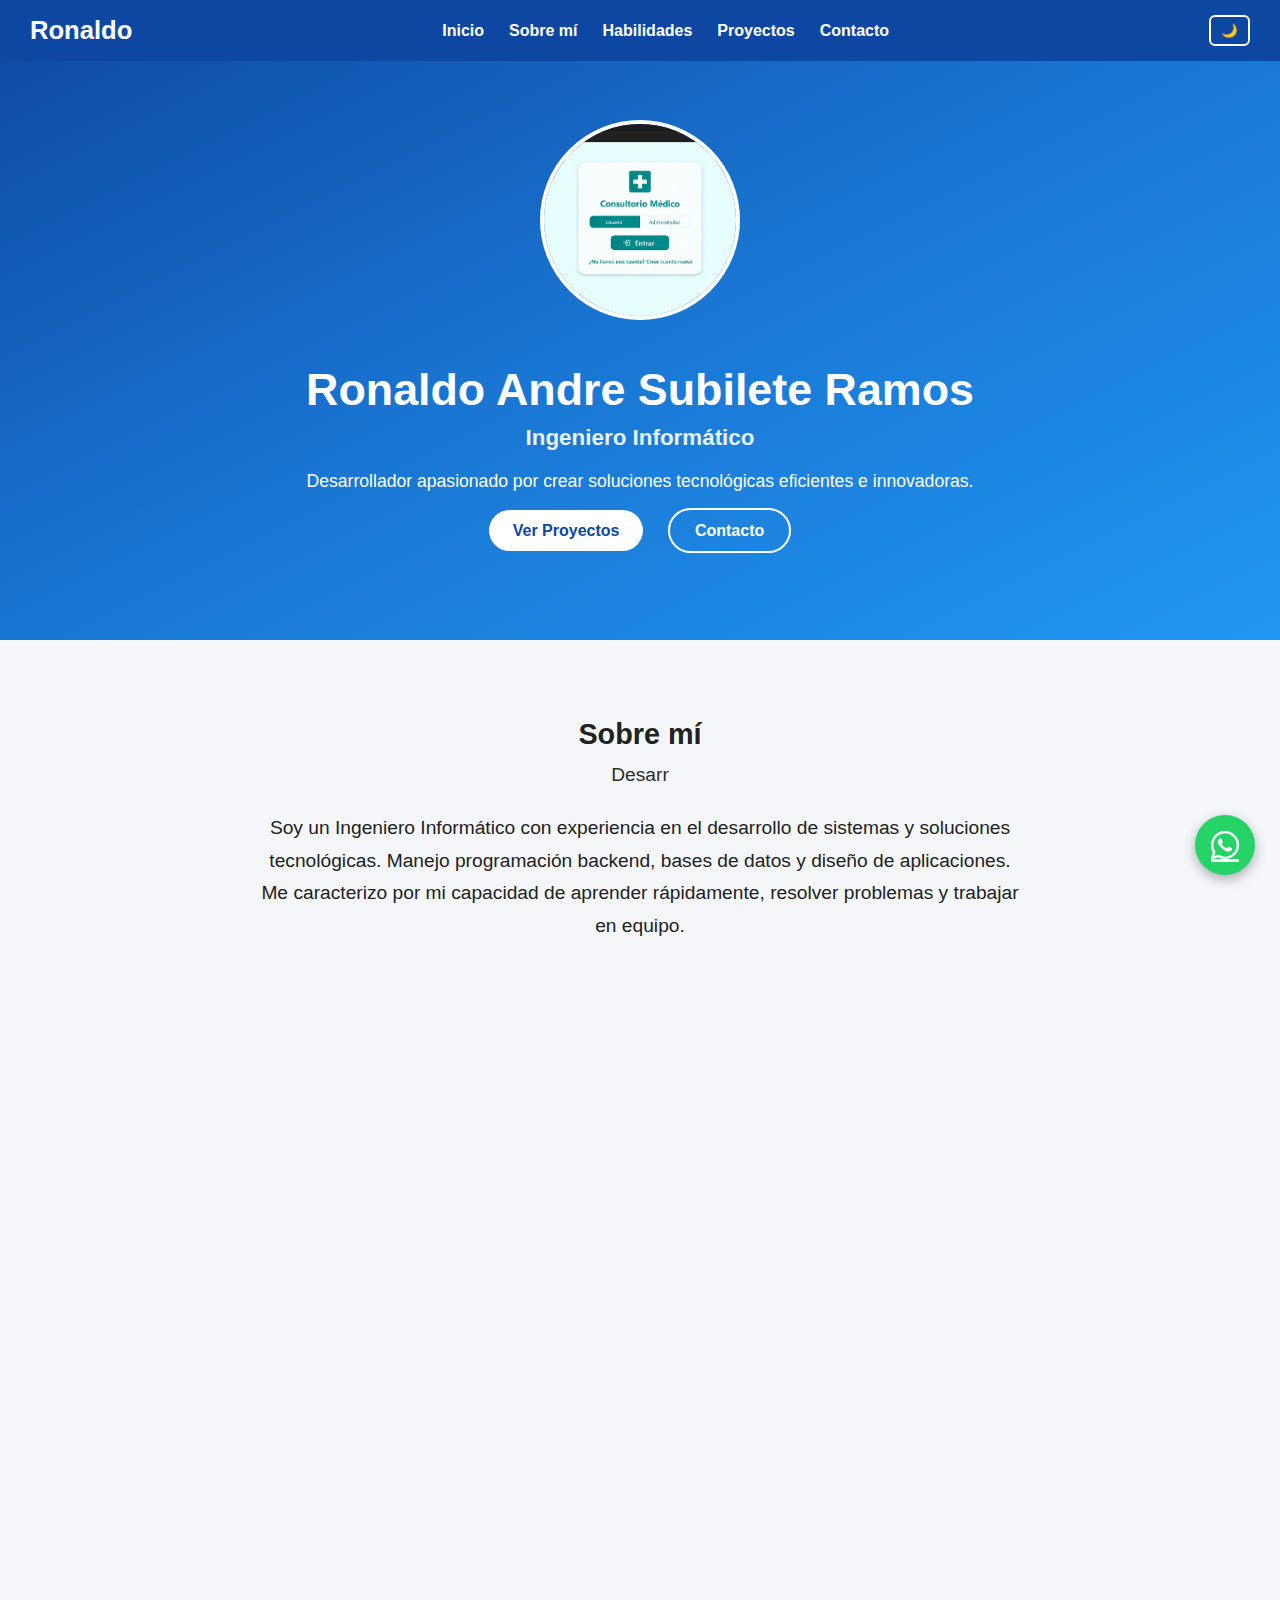
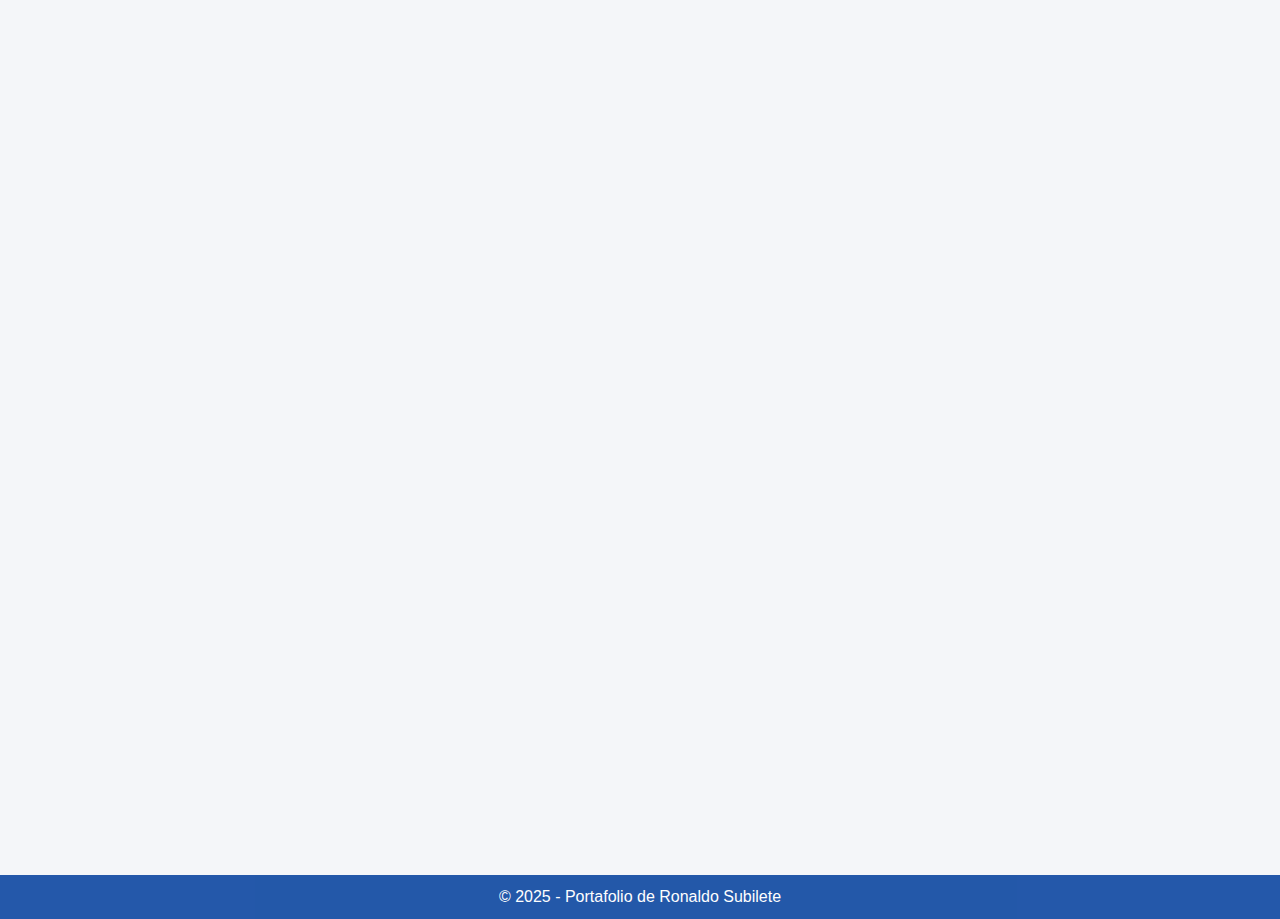
<file: index.html>
<!DOCTYPE html>
<html lang="es">
<head>
    <meta charset="UTF-8">
    <meta name="viewport" content="width=device-width, initial-scale=1.0">
    <title>Portafolio | Ronaldo Subilete</title>
    <link rel="stylesheet" href="estilos.css">
    <script defer src="animacion.js"></script>
</head>
<link rel="stylesheet" href="https://cdnjs.cloudflare.com/ajax/libs/font-awesome/6.5.0/css/all.min.css">



<body>
    

    <!-- NAVBAR -->
<nav class="navbar">
    <div class="logo">Ronaldo</div>

    <ul class="nav-links" id="navLinks">
        <li><a href="#inicio">Inicio</a></li>
        <li><a href="#sobre-mi">Sobre mí</a></li>
        <li><a href="#habilidades">Habilidades</a></li>
        <li><a href="#proyectos">Proyectos</a></li>
        <li><a href="#contacto">Contacto</a></li>
    </ul>

    <!-- Botón de modo oscuro -->
    <button id="darkModeBtn" class="dark-btn">🌙</button>

    <!-- Botón menú hamburguesa -->
    <div class="menu-toggle" id="menuToggle">
        ☰
    </div>
</nav>

    <!-- HERO -->
    <header id="inicio" class="hero">
        <div class="hero-content fade-down">
            <img src="imagen1.png" class="profile-photo">
            <div class="hero-text animate">
                <h1>Ronaldo Andre Subilete Ramos</h1>
                <h2>Ingeniero Informático</h2>
                <p>Desarrollador apasionado por crear soluciones tecnológicas eficientes e innovadoras.</p>

                <div class="hero-buttons">
                    <a href="#proyectos" class="btn">Ver Proyectos</a>
                    <a href="#contacto" class="btn-outline">Contacto</a>
                </div>
            </div>
        </div>
    </header>

    <!-- SOBRE MÍ -->
    <section id="sobre-mi" class="section fade-in">
        <h2>Sobre mí</h2>
        <p class="typed-text">
    <span id="typed"></span>
</p>

        <p>
            Soy un Ingeniero Informático con experiencia en el desarrollo de sistemas y soluciones tecnológicas.
            Manejo programación backend, bases de datos y diseño de aplicaciones.
            Me caracterizo por mi capacidad de aprender rápidamente, resolver problemas y trabajar en equipo.
        </p>
    </section>

    <!-- HABILIDADES -->
    <section id="habilidades" class="fade-up">
    <h2>Habilidades Técnicas</h2>

    <div class="skills-grid">

        <div class="skill-card fade-up">
            <i class="fa-solid fa-code skill-icon"></i>
            <h3>Lenguajes</h3>
            <p>Java, Python, JavaScript, C#, HTML, CSS</p>
        </div>

        <div class="skill-card fade-up">
            <i class="fa-solid fa-database skill-icon"></i>
            <h3>Bases de Datos</h3>
            <p>MySQL, PostgreSQL, SQL Server, MongoDB</p>
        </div>

        <div class="skill-card fade-up">
            <i class="fa-solid fa-wrench skill-icon"></i>
            <h3>Herramientas</h3>
            <p>Git, GitHub, Docker, Postman, VS Code</p>
        </div>

        <div class="skill-card fade-up">
            <i class="fa-solid fa-diagram-project skill-icon"></i>
            <h3>Modelado</h3>
            <p>Bizagi Modeler, StarUML</p>
        </div>

    </div>
</section>

 <!-- PROYECTOS -->
<section id="proyectos" class="fade-up">

  <!-- PROYECTO 1 -->
  <div class="project-card">
    <img src="imagen2.png" class="project-img" alt="Proyecto Médico">

    <h3>Sistema Médico – Flutter</h3>
    <p>
      Sistema de gestión médica con módulos de pacientes, citas, historial clínico y usuarios.
    </p>
    <p><strong>Tecnologías:</strong> Flutter, VS Code</p>

    <a href="https://github.com/ronalsubileteramos-rgb" target="_blank" class="btn-project">
      Ver en GitHub
    </a>
  </div>

  <!-- PROYECTO 2 -->
  <div class="project-card">
    <img src="imagen3.png" class="project-img" alt="Proyecto Turismo">

    <h3>Sistema de Turismo – Flutter</h3>
    <p>
      Sistema web para explorar lugares turísticos, hoteles, restaurantes y servicios de Lircay mediante una interfaz moderna.
    </p>
    <p><strong>Tecnologías:</strong> Flutter, VS Code</p>

    <a href="https://github.com/ronalsubileteramos-rgb" target="_blank" class="btn-project">
      Ver en GitHub
    </a>
  </div>

  <!-- PROYECTO 3 -->
  <div class="project-card">
    <img src="imagen4.png" class="project-img" alt="Proyecto Servi Legal">

    <h3>Sistema Servi Legal – Flutter</h3>
    <p>
      Sistema de asesoría legal con gestión de servicios y atención al cliente.
    </p>
    <p><strong>Tecnologías:</strong> Flutter, VS Code</p>

    <a href="https://github.com/ronalsubileteramos-rgb" target="_blank" class="btn-project">
      Ver en GitHub
    </a>
  </div>

</section>


<!-- CONTACTO -->
<section id="contacto" class="contact-section fade-in">
    <div class="contact-card">
        <h2>Contacto</h2>

        <p><i class="fa-solid fa-envelope"></i> 
            <strong>Email:</strong> ronalsubileteramos@gmail.com
        </p>

        <p><i class="fa-solid fa-phone"></i> 
            <strong>Teléfono:</strong> 983829914
        </p>

        <p><i class="fa-solid fa-location-dot"></i> 
            <strong>Ubicación:</strong> Perú
        </p>

        <p><i class="fa-brands fa-github"></i>
            <strong>GitHub:</strong>
            <a href="https://github.com/ronalsubileteramos-rgb" target="_blank">
                ronalsubileteramos-rgb
            </a>
        </p>
    </div>
</section>




    <footer>
        <p>© 2025 - Portafolio de Ronaldo Subilete</p>
    </footer>

    <!-- BOTÓN FLOTANTE DE WHATSAPP -->
<a href="https://wa.me/51983829914" target="_blank" class="whatsapp-float">
    <i class="fa-brands fa-whatsapp"></i>
</a>


</body>
</html>
</file>
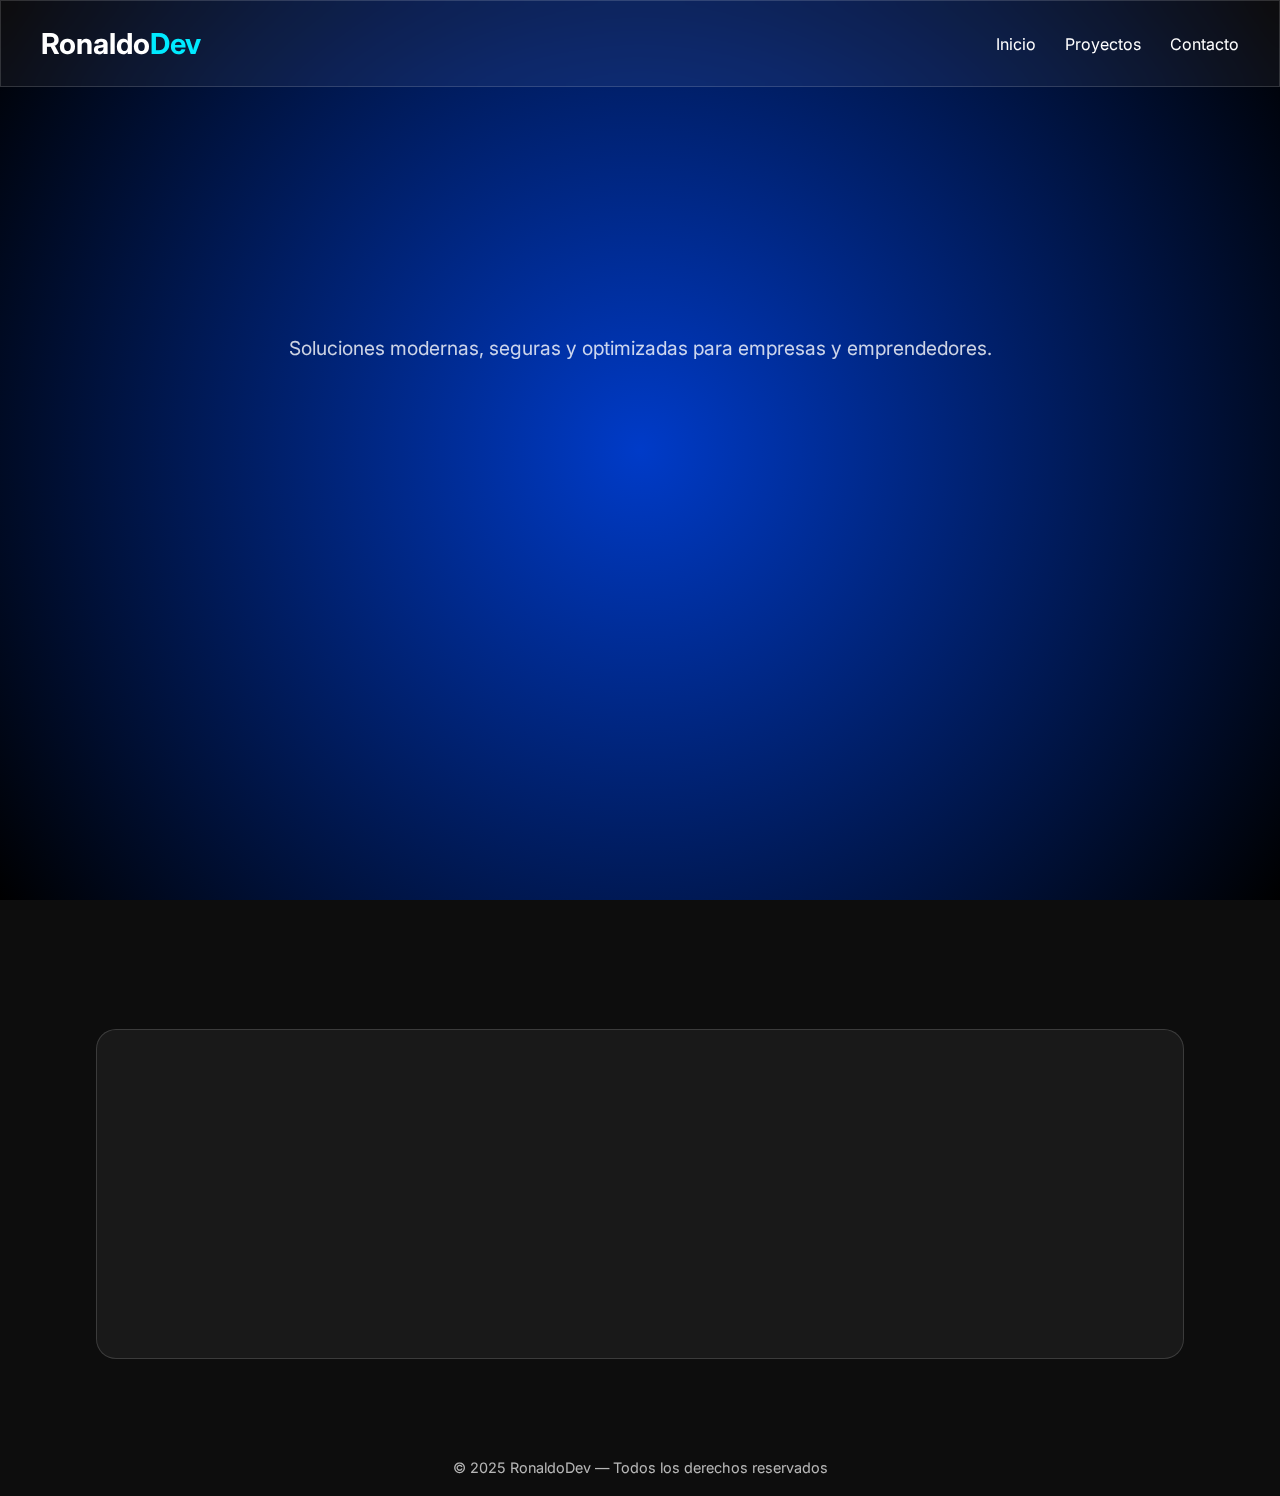
<file: pagina-wed/index.html>
<!DOCTYPE html>
<html lang="es">
<head>
    <meta charset="UTF-8">
    <meta name="viewport" content="width=device-width, initial-scale=1.0">
    <title>RonaldoDev - Proyectos de Software</title>
    <link rel="stylesheet" href="styles.css">
    <script defer src="script.js"></script>
</head>
<body>

    <!-- Fondo animado -->
    <div class="bg-animation"></div>

    <!-- HEADER -->
    <header class="glass">
        <div class="logo">Ronaldo<span>Dev</span></div>
        <nav>
            <a href="#inicio">Inicio</a>
            <a href="#proyectos">Proyectos</a>
            <a href="#contacto">Contacto</a>
        </nav>
    </header>

    <!-- HERO -->
    <section class="hero" id="inicio">
        <h1 class="fade-up">Desarrollo de Software Profesional</h1>
        <p class="fade-up delay1">
            Soluciones modernas, seguras y optimizadas para empresas y emprendedores.
        </p>
        <a href="#proyectos" class="btn-neon fade-up delay2">Ver mis proyectos</a>
    </section>

    <!-- PROYECTOS -->
    <section class="proyectos" id="proyectos">
        <h2 class="fade-up">Mis Proyectos</h2>
        <div class="grid">

            <div class="card glass fade-up delay1">
                <h3>Sistema Web Académico</h3>
                <p>Gestión de notas, matrículas, reportes y panel administrativo.</p>
                <button class="btn-card" onclick="verProyecto(1)">Ver más</button>
            </div>

            <div class="card glass fade-up delay2">
                <h3>Inventario y Ventas</h3>
                <p>Control de stock, ventas, facturación y reportes automatizados.</p>
                <button class="btn-card" onclick="verProyecto(2)">Ver más</button>
            </div>

            <div class="card glass fade-up delay3">
                <h3>IA – Detección de Intrusos</h3>
                <p>Sistema inteligente para seguridad en redes empresariales.</p>
                <button class="btn-card" onclick="verProyecto(3)">Ver más</button>
            </div>

        </div>
    </section>

  <!-- CONTACTO -->
<section class="contacto glass" id="contacto">
    <h2 class="fade-up">Contacto</h2>

    <p class="fade-up delay1">
        ¿Deseas contratar un proyecto o servicio?
        Puedes comunicarte por WhatsApp o correo.
    </p>

    <div class="contact-buttons fade-up delay2">
        <!-- BOTÓN WHATSAPP CON MENSAJE AUTOMÁTICO -->
           <a href="https://wa.me/51983829914?text=Hola%20Ronaldo%2C%20quisiera%20información%20sobre%20tus%20proyectos%20de%20software." 
   target="_blank" 
   class="btn-whatsapp">

    <!-- Ícono WhatsApp -->
    <svg xmlns="http://www.w3.org/2000/svg" width="22" height="22" fill="#fff" viewBox="0 0 16 16">
        <path d="M13.601 2.326A7.854 7.854 0 0 0 8.004.002C3.582-.163-.17 3.69.003 8.114c.056 1.48.503 2.92 1.296 4.18L.165 15.845a.678.678 0 0 0 .841.837l3.51-1.122a7.944 7.944 0 0 0 3.49.836h.003c4.42-.001 8.166-3.854 7.993-8.278a7.85 7.85 0 0 0-2.401-5.792zM8.002 14.51a6.569 6.569 0 0 1-3.356-.92l-.24-.144-2.088.668.682-2.03-.157-.209a6.573 6.573 0 0 1-1.248-3.836c-.153-3.451 2.62-6.393 6.07-6.546 3.451-.153 6.393 2.62 6.546 6.07.153 3.451-2.62 6.393-6.07 6.546z"/>
        <path d="M11.403 9.745c-.202-.101-1.198-.592-1.383-.66-.185-.067-.32-.101-.455.101-.134.202-.52.66-.637.795-.117.134-.235.151-.437.05-.202-.101-.852-.314-1.622-.999-.6-.534-1.003-1.196-1.12-1.397-.117-.202-.013-.311.088-.412.09-.09.202-.235.303-.352.101-.117.134-.202.202-.336.067-.134.034-.252-.017-.353-.05-.101-.455-1.098-.624-1.501-.164-.394-.332-.34-.455-.346l-.39-.007c-.134 0-.353.05-.538.252-.185.202-.706.69-.706 1.683 0 .994.722 1.954.822 2.087.101.134 1.421 2.165 3.443 3.034.48.207.854.331 1.147.425.481.153.918.132 1.264.08.386-.058 1.198-.49 1.368-.964.168-.474.168-.88.118-.964-.05-.084-.185-.134-.387-.235z"/>
    </svg>

    WhatsApp
</a>

        </a>

        <!-- BOTÓN EMAIL -->
        <a href="mailto:ronaldo@example.com" class="btn-neon">
            ✉️ Enviar Email
        </a>
    </div>
</section>



    <footer>
        <p>© 2025 RonaldoDev — Todos los derechos reservados</p>
    </footer>

</body>
</html>
</file>
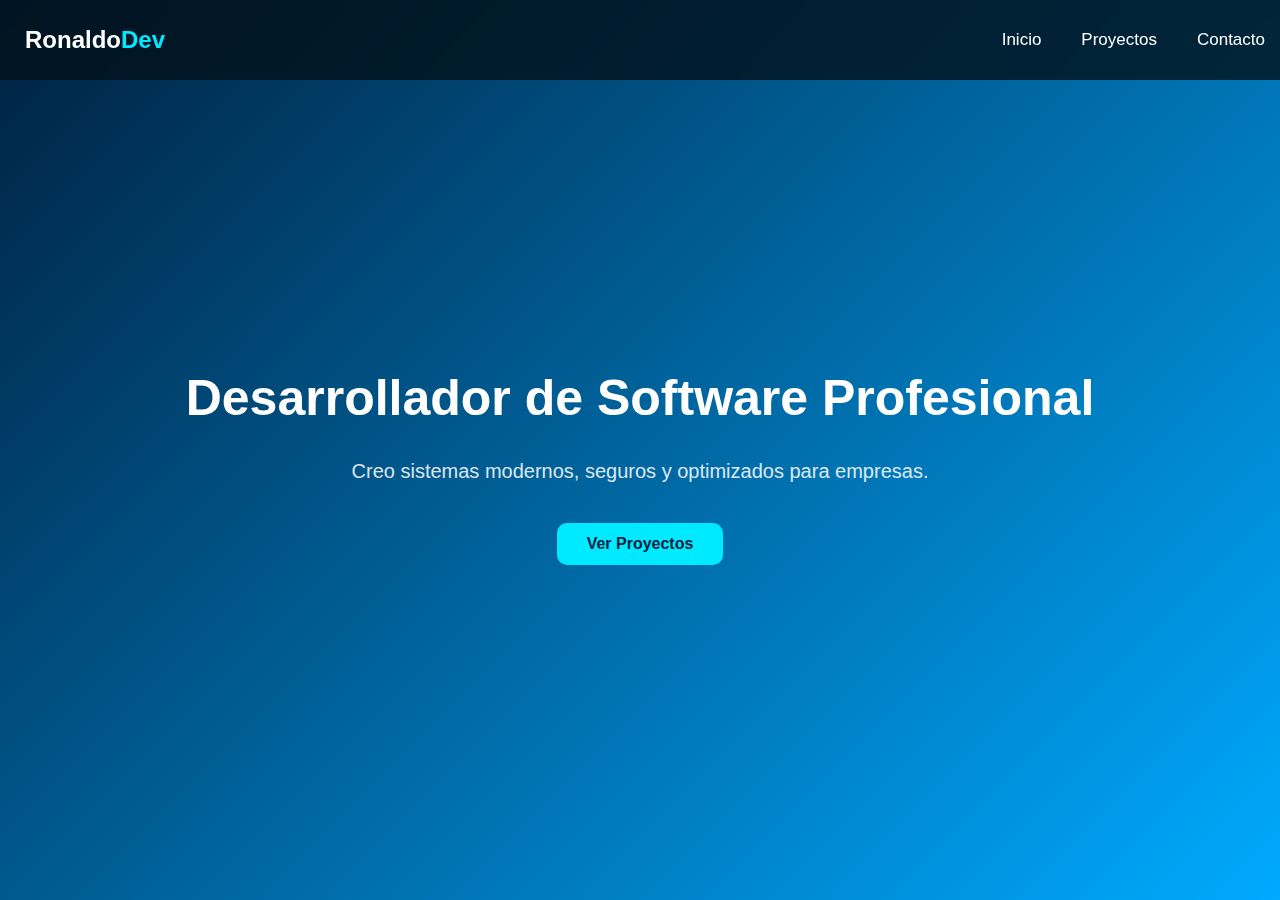
<file: portafolio-wed/index.html>
<!DOCTYPE html>
<html lang="es">
<head>
    <meta charset="UTF-8">
    <meta name="viewport" content="width=device-width, initial-scale=1.0">
    <title>RonaldoDev | Inicio</title>
    <link rel="stylesheet" href="style.css">
</head>
<body>

    <nav class="navbar">
        <h2 class="logo">Ronaldo<span>Dev</span></h2>
        <ul>
            <li><a href="index.html">Inicio</a></li>
            <li><a href="proyectos.html">Proyectos</a></li>
            <li><a href="contacto.html">Contacto</a></li>
        </ul>
    </nav>

    <section class="hero">
        <div class="hero-content">
            <h1>Desarrollador de Software Profesional</h1>
            <p>Creo sistemas modernos, seguros y optimizados para empresas.</p>
            <a href="proyectos.html" class="btn">Ver Proyectos</a>
        </div>
    </section>

</body>
</html>
</file>
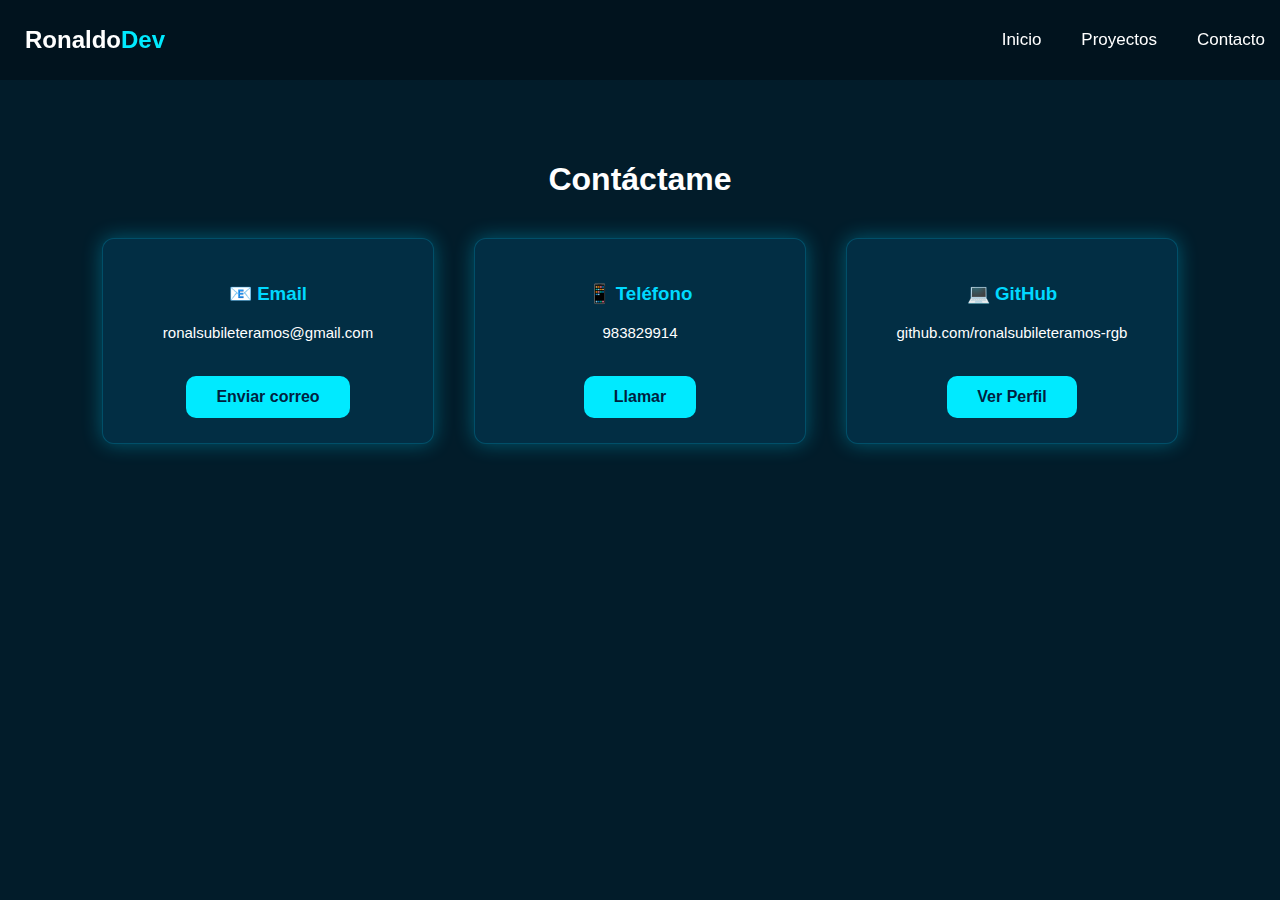
<file: contacto.html>
<!DOCTYPE html>
<html lang="es">
<head>
    <meta charset="UTF-8">
    <meta name="viewport" content="width=device-width, initial-scale=1.0">
    <title>Contacto | RonaldoDev</title>
    <link rel="stylesheet" href="style.css">
</head>
<body>

    <!-- NAV -->
    <nav class="navbar">
        <h2 class="logo">Ronaldo<span>Dev</span></h2>
        <ul>
            <li><a href="index.html">Inicio</a></li>
            <li><a href="proyectos.html">Proyectos</a></li>
            <li><a href="contacto.html">Contacto</a></li>
        </ul>
    </nav>

    <!-- CONTACTO -->
    <section class="contact-section">
        <h1 class="title">Contáctame</h1>

        <div class="contact-container">

            <!-- Email -->
            <div class="contact-card">
                <h3>📧 Email</h3>
                <p>ronalsubileteramos@gmail.com</p>
                <a class="btn" href="mailto:ronalsubileteramos@gmail.com">Enviar correo</a>
            </div>

            <!-- Teléfono -->
            <div class="contact-card">
                <h3>📱 Teléfono</h3>
                <p>983829914</p>
                <a class="btn" href="tel:983829914">Llamar</a>
            </div>

            <!-- GitHub -->
            <div class="contact-card">
                <h3>💻 GitHub</h3>
                <p>github.com/ronalsubileteramos-rgb</p>
                <a class="btn" href="https://github.com/ronalsubileteramos-rgb" target="_blank">Ver Perfil</a>
            </div>

        </div>
    </section>

</body>
</html>
</file>
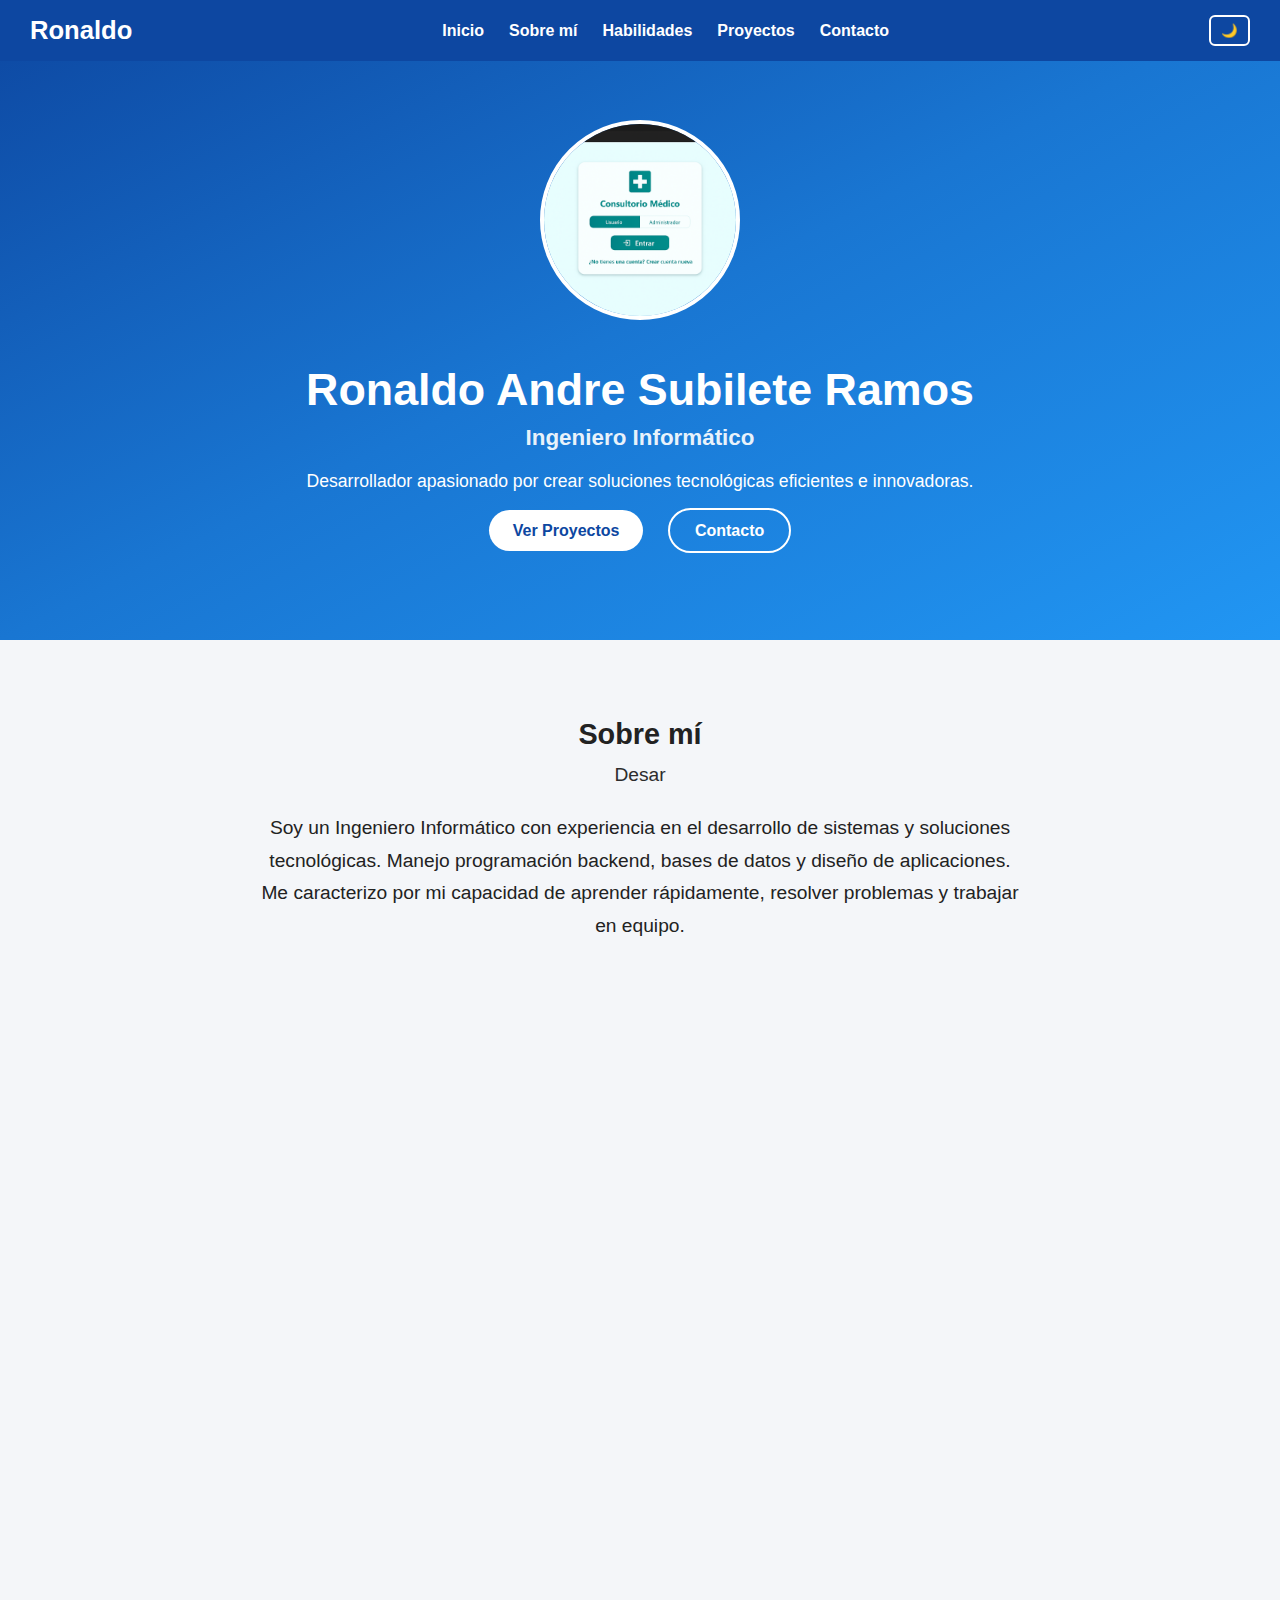
<file: inicio.html>
<!DOCTYPE html>
<html lang="es">
<head>
    <meta charset="UTF-8">
    <meta name="viewport" content="width=device-width, initial-scale=1.0">
    <title>Portafolio | Ronaldo Subilete</title>
    <link rel="stylesheet" href="estilos.css">
    <script defer src="animacion.js"></script>
</head>
<link rel="stylesheet" href="https://cdnjs.cloudflare.com/ajax/libs/font-awesome/6.5.0/css/all.min.css">



<body>
    

    <!-- NAVBAR -->
<nav class="navbar">
    <div class="logo">Ronaldo</div>

    <ul class="nav-links" id="navLinks">
        <li><a href="#inicio">Inicio</a></li>
        <li><a href="#sobre-mi">Sobre mí</a></li>
        <li><a href="#habilidades">Habilidades</a></li>
        <li><a href="#proyectos">Proyectos</a></li>
        <li><a href="#contacto">Contacto</a></li>
    </ul>

    <!-- Botón de modo oscuro -->
    <button id="darkModeBtn" class="dark-btn">🌙</button>

    <!-- Botón menú hamburguesa -->
    <div class="menu-toggle" id="menuToggle">
        ☰
    </div>
</nav>

    <!-- HERO -->
    <header id="inicio" class="hero">
        <div class="hero-content fade-down">
            <img src="imagen1.png" class="profile-photo">
            <div class="hero-text animate">
                <h1>Ronaldo Andre Subilete Ramos</h1>
                <h2>Ingeniero Informático</h2>
                <p>Desarrollador apasionado por crear soluciones tecnológicas eficientes e innovadoras.</p>

                <div class="hero-buttons">
                    <a href="#proyectos" class="btn">Ver Proyectos</a>
                    <a href="#contacto" class="btn-outline">Contacto</a>
                </div>
            </div>
        </div>
    </header>

    <!-- SOBRE MÍ -->
    <section id="sobre-mi" class="section fade-in">
        <h2>Sobre mí</h2>
        <p class="typed-text">
    <span id="typed"></span>
</p>

        <p>
            Soy un Ingeniero Informático con experiencia en el desarrollo de sistemas y soluciones tecnológicas.
            Manejo programación backend, bases de datos y diseño de aplicaciones.
            Me caracterizo por mi capacidad de aprender rápidamente, resolver problemas y trabajar en equipo.
        </p>
    </section>

    <!-- HABILIDADES -->
    <section id="habilidades" class="fade-up">
    <h2>Habilidades Técnicas</h2>

    <div class="skills-grid">

        <div class="skill-card fade-up">
            <i class="fa-solid fa-code skill-icon"></i>
            <h3>Lenguajes</h3>
            <p>Java, Python, JavaScript, C#, HTML, CSS</p>
        </div>

        <div class="skill-card fade-up">
            <i class="fa-solid fa-database skill-icon"></i>
            <h3>Bases de Datos</h3>
            <p>MySQL, PostgreSQL, SQL Server, MongoDB</p>
        </div>

        <div class="skill-card fade-up">
            <i class="fa-solid fa-wrench skill-icon"></i>
            <h3>Herramientas</h3>
            <p>Git, GitHub, Docker, Postman, VS Code</p>
        </div>

        <div class="skill-card fade-up">
            <i class="fa-solid fa-diagram-project skill-icon"></i>
            <h3>Modelado</h3>
            <p>Bizagi Modeler, StarUML</p>
        </div>

    </div>
</section>

    <!-- PROYECTOS -->
     <section id="proyectos" class="fade-up">
   <div class="project-card">
    <img src="imagen2.png" class="project-img" alt="Proyecto Médico">

    <h3>Sistema Médica – Flutter</h3>
    <p>
        Sistema de gestión médica con módulos de pacientes, citas, historial clínico y usuarios.
    </p>
    <p><strong>Tecnologías:</strong> Flutter, VS Code</p>

    <a href="https://github.com/ronalsubileteramos-rgb" target="_blank" class="btn-project">
        Ver en GitHub
    </a>
</div>


<!-- CONTACTO -->
<section id="contacto" class="contact-section fade-in">
    <div class="contact-card">
        <h2>Contacto</h2>

        <p><i class="fa-solid fa-envelope"></i> 
            <strong>Email:</strong> ronalsubileteramos@gmail.com
        </p>

        <p><i class="fa-solid fa-phone"></i> 
            <strong>Teléfono:</strong> 983829914
        </p>

        <p><i class="fa-solid fa-location-dot"></i> 
            <strong>Ubicación:</strong> Perú
        </p>

        <p><i class="fa-brands fa-github"></i>
            <strong>GitHub:</strong>
            <a href="https://github.com/ronalsubileteramos-rgb" target="_blank">
                ronalsubileteramos-rgb
            </a>
        </p>
    </div>
</section>




    <footer>
        <p>© 2025 - Portafolio de Ronaldo Subilete</p>
    </footer>

    <!-- BOTÓN FLOTANTE DE WHATSAPP -->
<a href="https://wa.me/51983829914" target="_blank" class="whatsapp-float">
    <i class="fa-brands fa-whatsapp"></i>
</a>


</body>
</html>
</file>
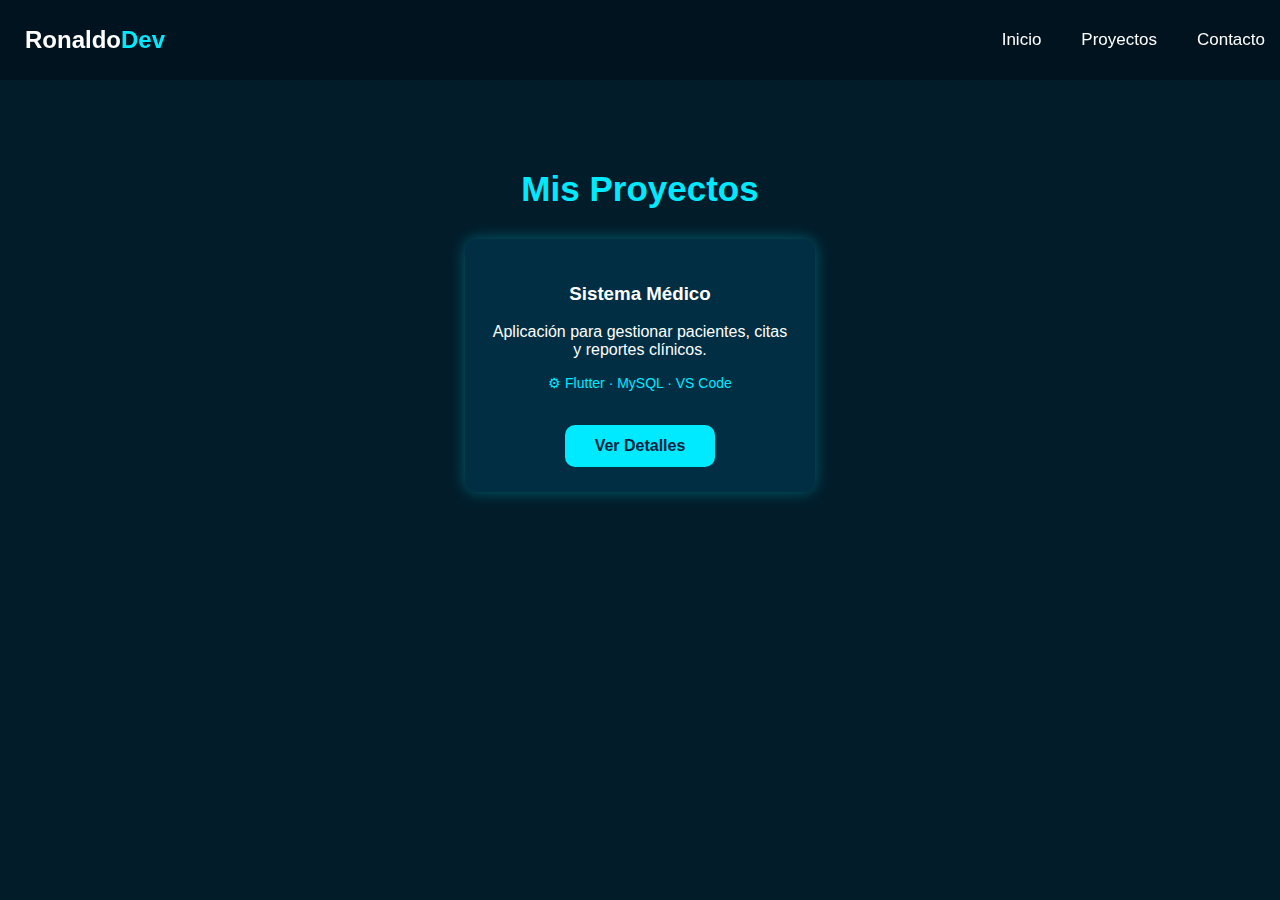
<file: proyectos.html>
<!DOCTYPE html>
<html lang="es">
<head>
    <meta charset="UTF-8">
    <meta name="viewport" content="width=device-width, initial-scale=1.0">
    <title>Mis Proyectos - RonaldoDev</title>
    <link rel="stylesheet" href="style.css">
</head>

<body>

    <nav class="navbar">
        <h2 class="logo">Ronaldo<span>Dev</span></h2>
        <ul>
            <li><a href="index.html">Inicio</a></li>
            <li><a href="proyectos.html">Proyectos</a></li>
            <li><a href="contacto.html">Contacto</a></li>
        </ul>
    </nav>

    <section class="projects-section">
        <h2 class="title">Mis Proyectos</h2>

        <div class="projects-row">

            <div class="project-card">
                <h3>Sistema Médico</h3>
                <p>Aplicación para gestionar pacientes, citas y reportes clínicos.</p>
                <p class="tech">⚙ Flutter · MySQL · VS Code</p>
                <a href="proyectos/sistema-medico.html" class="btn">Ver Detalles</a>
            </div>


        </div>
    </section>

</body>
</html>
</file>
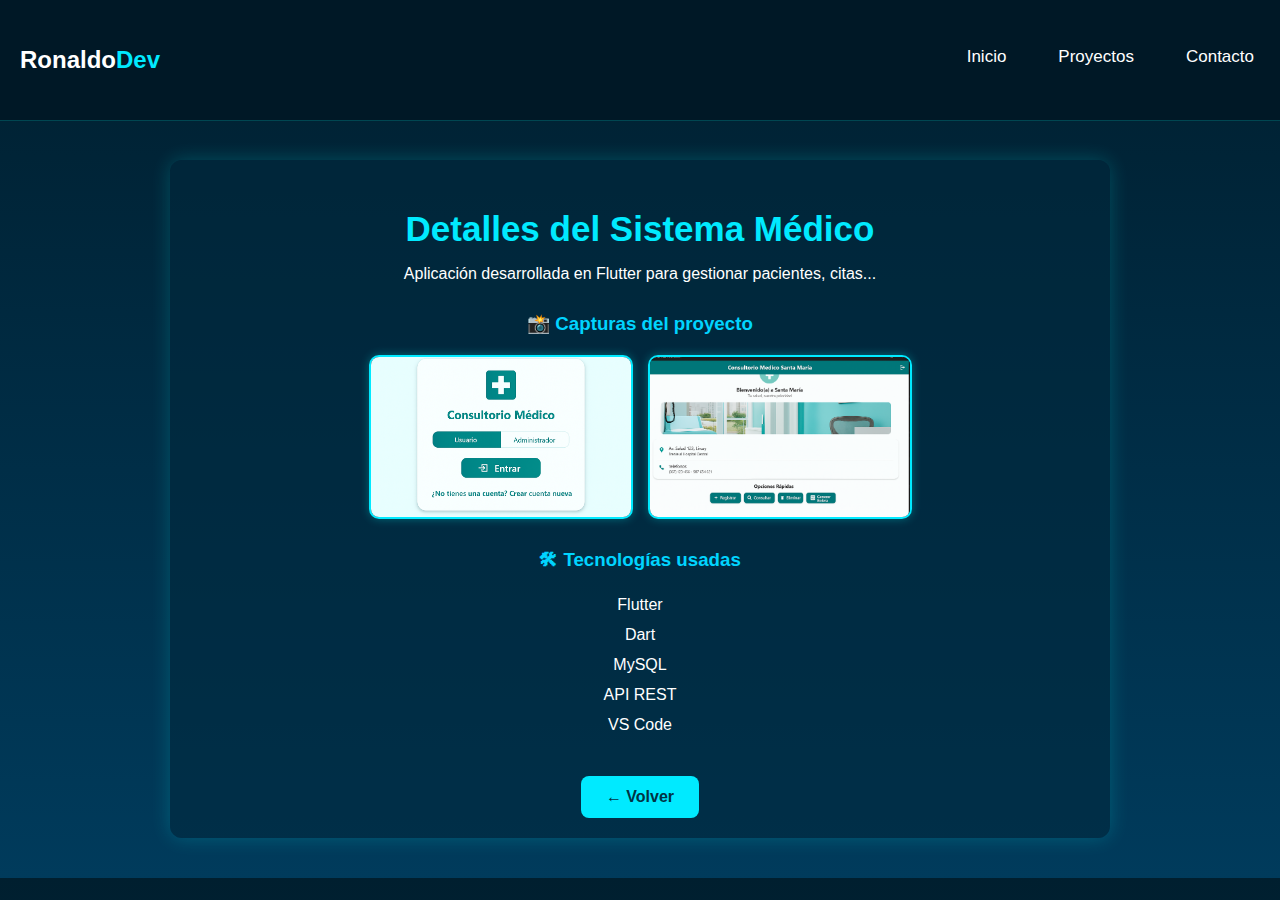
<file: sistema-medico.html>
<!DOCTYPE html>
<html lang="es">
<head>
    <meta charset="UTF-8">
    <meta name="viewport" content="width=device-width, initial-scale=1.0">
    <title>Sistema Médico - Detalles</title>
    <link rel="stylesheet" href="../style.css">

    <style>
        /* ------- ESTILOS EXCLUSIVOS PARA DETALLES ------- */

        body {
            background: linear-gradient(to bottom, #001f2f, #003b5c);
            color: #fff;
            font-family: Arial, sans-serif;
        }

        .navbar {
            display: flex;
            justify-content: space-between;
            padding: 20px;
            background: #001826;
            border-bottom: 1px solid rgba(0,255,255,0.2);
        }

        .navbar ul li a {
            color: #fff;
            transition: 0.3s;
        }

        .navbar ul li a:hover {
            color: #00eaff;
        }

        .project-detail {
            max-width: 900px;
            margin: 40px auto;
            padding: 20px;
            background: rgba(0, 40, 60, 0.6);
            border-radius: 12px;
            box-shadow: 0 0 20px rgba(0,255,255,0.2);
            text-align: center;
        }

        .project-detail h2 {
            color: #00eaff;
            margin-bottom: 10px;
        }

        .project-detail h3 {
            margin-top: 30px;
            color: #00d4ff;
        }

        .gallery {
            margin-top: 20px;
            display: flex;
            justify-content: center;
            gap: 15px;
            flex-wrap: wrap;
        }

        .gallery img {
            width: 260px;
            height: 160px;
            object-fit: cover;
            border-radius: 10px;
            border: 2px solid #00eaff;
            box-shadow: 0 0 10px rgba(0,255,255,0.3);
        }

        ul {
            list-style: none;
            padding: 0;
            margin-top: 10px;
        }

        ul li {
            padding: 6px;
        }

        .btn {
            display: inline-block;
            background: #00eaff;
            padding: 12px 25px;
            border-radius: 8px;
            color: #003344;
            font-weight: bold;
            text-decoration: none;
            transition: 0.3s;
        }

        .btn:hover {
            background: #009ebb;
            box-shadow: 0 0 10px #00eaff;
        }

    </style>
<body>

    <nav class="navbar">
        <h2 class="logo">Ronaldo<span>Dev</span></h2>
        <ul>
            <li><a href="../index.html">Inicio</a></li>
            <li><a href="../proyectos.html">Proyectos</a></li>
            <li><a href="../contacto.html">Contacto</a></li>
        </ul>
    </nav>

    <div class="page-content">
    
        <section class="project-detail">
            <h2>Detalles del Sistema Médico</h2>
            <p>Aplicación desarrollada en Flutter para gestionar pacientes, citas...</p>

            <h3>📸 Capturas del proyecto</h3>

            <div class="gallery">
    <img src="../pages/imagen1.png" alt="Pantalla 1">
    <img src="../pages/imagen2.png" alt="Pantalla 2">
</div>

            <h3>🛠 Tecnologías usadas</h3>
            <ul>
                <li>Flutter</li>
                <li>Dart</li>
                <li>MySQL</li>
                <li>API REST</li>
                <li>VS Code</li>
            </ul>

            <a href="../proyectos.html" class="btn">← Volver</a>
        </section>

    </div>

</body>

</html>
</file>
<file: pagina-wed/styles.css>
/* CONFIG */
@import url('https://fonts.googleapis.com/css2?family=Inter:wght@300;400;600;700&display=swap');

*{
    margin: 0;
    padding: 0;
    box-sizing: border-box;
    font-family: "Inter", sans-serif;
}

body{
    background: #0d0d0d;
    color: #fff;
    overflow-x: hidden;
}

/* Fondo animado */
.bg-animation{
    position: fixed;
    width: 100%;
    height: 100%;
    background: radial-gradient(circle at center, #003bc8, #000000);
    animation: gradientMove 8s infinite alternate;
    z-index: -2;
}

@keyframes gradientMove{
    0% { background: radial-gradient(circle at 0% 0%, #0051ff, #000); }
    100% { background: radial-gradient(circle at 100% 100%, #00eaff, #000); }
}

/* GLASS */
.glass{
    backdrop-filter: blur(10px);
    background: rgba(255, 255, 255, 0.05);
    border: 1px solid rgba(255, 255, 255, 0.15);
}

/* HEADER */
header{
    display: flex;
    justify-content: space-between;
    align-items: center;
    padding: 25px 40px;
    position: sticky;
    top: 0;
    z-index: 10;
}

.logo{
    font-size: 1.8rem;
    font-weight: 700;
}
.logo span{
    color: #00eaff;
}

nav a{
    margin-left: 25px;
    color: #fff;
    text-decoration: none;
    font-weight: 400;
}
nav a:hover{
    color: #00eaff;
}

/* HERO */
.hero{
    padding: 150px 40px;
    text-align: center;
}
.hero h1{
    font-size: 3rem;
}
.hero p{
    margin: 20px 0;
    font-size: 1.2rem;
    opacity: 0.8;
}

/* BOTÓN NEÓN */
.btn-neon{
    padding: 14px 35px;
    background: transparent;
    border: 2px solid #00eaff;
    border-radius: 10px;
    color: #00eaff;
    font-weight: 600;
    text-decoration: none;
    transition: 0.3s;
}
.btn-neon:hover{
    background: #00eaff;
    color: #000;
    box-shadow: 0 0 15px #00eaff;
}

/* SECCIÓN PROYECTOS */
.proyectos{
    padding: 80px 40px;
    text-align: center;
}
.grid{
    margin-top: 50px;
    display: grid;
    grid-template-columns: repeat(auto-fit, minmax(260px, 1fr));
    gap: 30px;
}

/* TARJETAS */
.card{
    padding: 30px 25px;
    border-radius: 15px;
    transition: 0.4s;
}
.card:hover{
    transform: translateY(-10px) scale(1.03);
    box-shadow: 0 0 20px rgba(0, 255, 255, 0.4);
}

.btn-card{
    margin-top: 15px;
    padding: 12px 25px;
    background: #00eaff;
    border: none;
    border-radius: 6px;
    color: #000;
    cursor: pointer;
    transition: 0.3s;
}
.btn-card:hover{
    filter: brightness(0.8);
}

/* CONTACTO */
.contacto{
    margin: 80px auto;
    padding: 80px 40px;
    text-align: center;
    width: 85%;
    border-radius: 20px;
}

footer{
    text-align: center;
    padding: 20px;
    font-size: 0.9rem;
    opacity: 0.7;
}

/* ANIMACIONES FADE */
.fade-up{
    opacity: 0;
    transform: translateY(20px);
    animation: fadeUp 1s forwards;
}
.delay1{ animation-delay: .3s; }
.delay2{ animation-delay: .6s; }
.delay3{ animation-delay: .9s; }

@keyframes fadeUp{
    to{
        opacity: 1;
        transform: translateY(0);
    }
}

/* RESPONSIVE */
@media (max-width: 700px){
    .hero h1{ font-size: 2.2rem; }
}
/* Separación interna de la sección de contacto */
.contacto h2 {
    margin-bottom: 25px; /* separa el título */
}

.contacto p {
    margin-bottom: 30px; /* separa el texto del botón */
}

.contacto a {
    margin-top: 10px; /* un ajuste visual suave */
}
/* Botones de contacto */
.contact-buttons {
    display: flex;
    gap: 20px;
    justify-content: center;
    margin-top: 10px;
}

/* Botón WhatsApp estilo neón */
.btn-whatsapp {
    padding: 14px 30px;
    background: #25D366; /* color oficial */
    color: #000;
    text-decoration: none;
    font-weight: 600;
    border-radius: 10px;
    transition: 0.3s;
    box-shadow: 0 0 12px rgba(37, 211, 102, 0.5);
}

.btn-whatsapp:hover {
    background: #1ebe5d;
    box-shadow: 0 0 20px rgba(37, 211, 102, 0.9);
}

/* Separación del texto */
.contacto h2 {
    margin-bottom: 25px;
}

.contacto p {
    margin-bottom: 30px;
}
</file>
<file: portafolio-wed/style.css>
/* ============================================================
   🌙  ESTILOS GENERALES
============================================================ */
body {
    margin: 0;
    font-family: 'Segoe UI', sans-serif;
    background: #021c2a;
    color: #fff;
}

/* ============================================================
   🌙  NAVBAR (FIJA SIN TAPAR CONTENIDO)
============================================================ */
.navbar {
    position: fixed;
    top: 0;
    width: 100%;
    height: 80px;
    background: #01121bcc;
    display: flex;
    justify-content: space-between;
    align-items: center;
    padding: 0 25px;
    z-index: 20;
    backdrop-filter: blur(10px);
}

.logo {
    font-size: 24px;
    font-weight: bold;
}

.logo span {
    color: #00eaff;
}

.navbar ul {
    list-style: none;
    display: flex;
    gap: 25px;
}

.navbar a {
    color: #fff;
    text-decoration: none;
    font-size: 17px;
    transition: 0.3s;
}

.navbar a:hover {
    color: #00eaff;
}

/* ============================================================
   🌙  HERO / INICIO
============================================================ */
.hero {
    height: 100vh;
    background: linear-gradient(135deg, #00203fff, #00aaff);
    display: flex;
    justify-content: center;
    align-items: center;
    text-align: center;
}

.hero-content h1 {
    font-size: 50px;
    font-weight: bold;
    animation: fadeIn 1.5s;
}

.hero-content p {
    font-size: 20px;
    opacity: 0.85;
}

/* Botón general */
.btn {
    display: inline-block;
    margin-top: 20px;
    padding: 12px 30px;
    background: #00eaff;
    color: #001f3f;
    border-radius: 10px;
    font-weight: bold;
    text-decoration: none;
    transition: 0.3s;
}

.btn:hover {
    background: white;
}

/* ============================================================
   🌙  ABOUT / SOBRE MÍ
============================================================ */
.about {
    padding: 120px 20px;
    text-align: center;
    background: #031f33;
}

.about h2 {
    font-size: 35px;
    color: #00eaff;
}

/* ============================================================
   🌙  PROYECTOS (HORIZONTAL)
============================================================ */
.projects-section {
    padding: 140px 20px;
    text-align: center;
}

.projects-section h2 {
    font-size: 35px;
    color: #00eaff;
    margin-bottom: 30px;
}

.projects-row {
    display: flex;
    justify-content: center;
    align-items: stretch;
    gap: 30px;
    flex-wrap: nowrap; /* 🔥 IMPORTANTE: evita que bajen */
}

.project-card {
    background: #022e44;
    padding: 25px;
    width: 300px;
    border-radius: 12px;
    box-shadow: 0 0 15px #00eaff55;
    text-align: center;
    transition: 0.3s;
}

.project-card:hover {
    transform: translateY(-5px);
}

.tech {
    color: #00eaff;
    font-size: 14px;
    margin-top: 10px;
}

/* Botones internos de cards */
.btn-card {
    display: inline-block;
    margin-top: 15px;
    padding: 10px 20px;
    background: #00eaff;
    color: #001f3f;
    border-radius: 8px;
    text-decoration: none;
    font-weight: bold;
}

.btn-card:hover {
    background: white;
}

/* ============================================================
   🌙  DETALLES DE PROYECTO
============================================================ */
.project-detail {
    padding: calc(80px + 40px) 20px 100px; /* evita superposición del navbar */
    text-align: center;
}

.project-detail h2 {
    font-size: 35px;
    color: #00eaff;
    margin-bottom: 20px;
}

/* Galería */
.gallery {
    display: flex;
    justify-content: center;
    gap: 20px;
    flex-wrap: wrap;
    margin: 30px 0;
}

.gallery img {
    width: 300px;
    border-radius: 10px;
    box-shadow: 0 0 10px #00eaff55;
    transition: 0.3s;
}

.gallery img:hover {
    transform: scale(1.05);
}

/* ============================================================
   🌙  CONTACTO
============================================================ */
.contact-section {
    padding: 140px 20px;
    text-align: center;
}

.contact-section h2 {
    font-size: 35px;
    color: #00eaff;
}

.contact-container {
    display: flex;
    justify-content: center;
    gap: 40px;
    flex-wrap: wrap;
    margin-top: 40px;
}

.contact-card {
    background: #022e44;
    padding: 25px;
    width: 280px;
    border-radius: 12px;
    box-shadow: 0 0 20px #00d9ff55;
    text-align: center;
    border: 1px solid #00d9ff33;
    transition: 0.3s;
}

.contact-card:hover {
    box-shadow: 0 0 25px #00d9ff;
    transform: translateY(-5px);
}

.contact-card h3 {
    color: #00d9ff;
}

.contact-card p {
    margin-bottom: 15px;
    font-size: 15px;
}

/* ============================================================
   🌙  ANIMACIONES
============================================================ */
@keyframes fadeIn {
    from { opacity: 0; transform: translateY(30px); }
    to { opacity: 1; transform: translateY(0); }
}
/* PARA QUE EL CONTENIDO NO QUEDE TAPADO POR EL NAVBAR */
.page-content {
    padding-top: 120px;  /* Ajusta si necesitas más o menos espacio */
}
.navbar ul {
    list-style: none;
    display: flex;
    gap: 40px;       /* Más separación entre botones */
    margin-right: 40px;  /* Separación del borde derecho */
}
</file>
<file: style.css>
/* ============================================================
   🌙  ESTILOS GENERALES
============================================================ */
body {
    margin: 0;
    font-family: 'Segoe UI', sans-serif;
    background: #021c2a;
    color: #fff;
}

/* ============================================================
   🌙  NAVBAR (FIJA SIN TAPAR CONTENIDO)
============================================================ */
.navbar {
    position: fixed;
    top: 0;
    width: 100%;
    height: 80px;
    background: #01121bcc;
    display: flex;
    justify-content: space-between;
    align-items: center;
    padding: 0 25px;
    z-index: 20;
    backdrop-filter: blur(10px);
}

.logo {
    font-size: 24px;
    font-weight: bold;
}

.logo span {
    color: #00eaff;
}

.navbar ul {
    list-style: none;
    display: flex;
    gap: 25px;
}

.navbar a {
    color: #fff;
    text-decoration: none;
    font-size: 17px;
    transition: 0.3s;
}

.navbar a:hover {
    color: #00eaff;
}

/* ============================================================
   🌙  HERO / INICIO
============================================================ */
.hero {
    height: 100vh;
    background: linear-gradient(135deg, #00203fff, #00aaff);
    display: flex;
    justify-content: center;
    align-items: center;
    text-align: center;
}

.hero-content h1 {
    font-size: 50px;
    font-weight: bold;
    animation: fadeIn 1.5s;
}

.hero-content p {
    font-size: 20px;
    opacity: 0.85;
}

/* Botón general */
.btn {
    display: inline-block;
    margin-top: 20px;
    padding: 12px 30px;
    background: #00eaff;
    color: #001f3f;
    border-radius: 10px;
    font-weight: bold;
    text-decoration: none;
    transition: 0.3s;
}

.btn:hover {
    background: white;
}

/* ============================================================
   🌙  ABOUT / SOBRE MÍ
============================================================ */
.about {
    padding: 120px 20px;
    text-align: center;
    background: #031f33;
}

.about h2 {
    font-size: 35px;
    color: #00eaff;
}

/* ============================================================
   🌙  PROYECTOS (HORIZONTAL)
============================================================ */
.projects-section {
    padding: 140px 20px;
    text-align: center;
}

.projects-section h2 {
    font-size: 35px;
    color: #00eaff;
    margin-bottom: 30px;
}

.projects-row {
    display: flex;
    justify-content: center;
    align-items: stretch;
    gap: 30px;
    flex-wrap: nowrap; /* 🔥 IMPORTANTE: evita que bajen */
}

.project-card {
    background: #022e44;
    padding: 25px;
    width: 300px;
    border-radius: 12px;
    box-shadow: 0 0 15px #00eaff55;
    text-align: center;
    transition: 0.3s;
}

.project-card:hover {
    transform: translateY(-5px);
}

.tech {
    color: #00eaff;
    font-size: 14px;
    margin-top: 10px;
}

/* Botones internos de cards */
.btn-card {
    display: inline-block;
    margin-top: 15px;
    padding: 10px 20px;
    background: #00eaff;
    color: #001f3f;
    border-radius: 8px;
    text-decoration: none;
    font-weight: bold;
}

.btn-card:hover {
    background: white;
}

/* ============================================================
   🌙  DETALLES DE PROYECTO
============================================================ */
.project-detail {
    padding: calc(80px + 40px) 20px 100px; /* evita superposición del navbar */
    text-align: center;
}

.project-detail h2 {
    font-size: 35px;
    color: #00eaff;
    margin-bottom: 20px;
}

/* Galería */
.gallery {
    display: flex;
    justify-content: center;
    gap: 20px;
    flex-wrap: wrap;
    margin: 30px 0;
}

.gallery img {
    width: 300px;
    border-radius: 10px;
    box-shadow: 0 0 10px #00eaff55;
    transition: 0.3s;
}

.gallery img:hover {
    transform: scale(1.05);
}

/* ============================================================
   🌙  CONTACTO
============================================================ */
.contact-section {
    padding: 140px 20px;
    text-align: center;
}

.contact-section h2 {
    font-size: 35px;
    color: #00eaff;
}

.contact-container {
    display: flex;
    justify-content: center;
    gap: 40px;
    flex-wrap: wrap;
    margin-top: 40px;
}

.contact-card {
    background: #022e44;
    padding: 25px;
    width: 280px;
    border-radius: 12px;
    box-shadow: 0 0 20px #00d9ff55;
    text-align: center;
    border: 1px solid #00d9ff33;
    transition: 0.3s;
}

.contact-card:hover {
    box-shadow: 0 0 25px #00d9ff;
    transform: translateY(-5px);
}

.contact-card h3 {
    color: #00d9ff;
}

.contact-card p {
    margin-bottom: 15px;
    font-size: 15px;
}

/* ============================================================
   🌙  ANIMACIONES
============================================================ */
@keyframes fadeIn {
    from { opacity: 0; transform: translateY(30px); }
    to { opacity: 1; transform: translateY(0); }
}
/* PARA QUE EL CONTENIDO NO QUEDE TAPADO POR EL NAVBAR */
.page-content {
    padding-top: 120px;  /* Ajusta si necesitas más o menos espacio */
}
.navbar ul {
    list-style: none;
    display: flex;
    gap: 40px;       /* Más separación entre botones */
    margin-right: 40px;  /* Separación del borde derecho */
}
</file>
<file: estilos.css>
/* RESET */
* {
    margin: 0;
    padding: 0;
    box-sizing: border-box;
}

/* FUENTE GENERAL */
body {
    font-family: Arial, sans-serif;
    background: #f4f6f9;
    color: #222;
    transition: background 0.3s, color 0.3s;
}

/* NAVBAR GENERAL */
.navbar {
    position: fixed;
    top: 0;
    width: 100%;
    background: #0d47a1;
    padding: 15px 30px;
    display: flex;
    align-items: center;
    justify-content: space-between;
    color: white;
    z-index: 1000;
}

.navbar .logo {
    font-size: 1.6rem;
    font-weight: bold;
}

/* LINKS DE NAVBAR (ESCRITORIO) */
.nav-links {
    list-style: none;
    display: flex;
    gap: 25px;
}

.nav-links a {
    text-decoration: none;
    color: white;
    font-weight: bold;
    transition: 0.3s;
}

.nav-links a:hover {
    opacity: 0.7;
}

/* BOTÓN MODO OSCURO */
.dark-btn {
    background: none;
    border: 2px solid white;
    padding: 6px 10px;
    border-radius: 6px;
    color: white;
    margin-left: 10px;
    cursor: pointer;
}

/* BOTÓN HAMBURGUESA (solo móvil) */
.menu-toggle {
    display: none;
    font-size: 2rem;
    cursor: pointer;
    color: white;
    user-select: none;
}

@media (max-width: 900px) {

    .nav-links {
        position: absolute;
        top: 65px;
        right: 0;
        background: #0d47a1;
        width: 100%;
        height: 0;
        overflow: hidden;
        flex-direction: column;
        align-items: center;
        transition: height 0.3s ease;
        padding: 0;
    }

    .nav-links.show {
        height: 240px;
        padding-top: 20px;
    }

    .nav-links li {
        margin: 10px 0;
    }

    .menu-toggle {
        display: block;
    }

    #darkModeBtn {
        margin-left: 10px;
    }
}


/* RESPONSIVE */
@media (max-width: 900px) {
    .nav-links {
        position: absolute;
        top: 65px;
        right: 0;
        background: #0d47a1;
        width: 100%;
        height: 0;
        overflow: hidden;
        flex-direction: column;
        align-items: center;
        transition: 0.3s;
    }

    .nav-links.show {
        height: 230px;
        padding-top: 20px;
    }

    .menu-toggle {
        display: block;
    }
}


/* HERO */
.hero {
    padding-top: 120px;
    padding-bottom: 100px;
    background: linear-gradient(to bottom right, #0d47a1, #1976d2, #2196f3);
    text-align: center;
    color: white;
}


.profile-photo {
    width: 200px;
    height: 200px;
    border-radius: 50%;
    border: 4px solid white;
    margin-bottom: 20px;
    object-fit: cover;
}


.hero-text {
    margin-top: 20px;
}



.hero-buttons a {
    margin: 0 10px;
}

.hero h1 {
    font-size: 2.8rem;
    font-weight: 700;
    margin-bottom: 10px;
}

.hero h2 {
    font-size: 1.4rem;
    opacity: 0.9;
    margin-bottom: 20px;
}


.hero p {
    font-size: 1.1rem;
    margin-bottom: 30px;
}


.btn {
    background: white;
    color: #0d47a1;
    padding: 12px 25px;
    border-radius: 30px;
    font-weight: bold;
    text-decoration: none;
    transition: 0.3s;
}

.btn:hover {
    background: #e3e3e3;
}

.btn-outline {
    border: 2px solid white;
    padding: 12px 25px;
    border-radius: 30px;
    font-weight: bold;
    text-decoration: none;
    color: white;
    transition: 0.3s;
}

.btn-outline:hover {
    background: rgba(255,255,255,0.2);
}


/* SECCIONES */
.section {
    padding: 80px 20px;
    text-align: center;
}

/* HABILIDADES */
.skills-grid {
    display: grid;
    grid-template-columns: repeat(auto-fit, minmax(250px, 1fr));
    gap: 20px;
}

/* PROYECTOS */
.projects-grid {
    display: grid;
    grid-template-columns: repeat(auto-fit, minmax(280px, 1fr));
    gap: 25px;
}

.project-card {
    background: white;
    padding: 20px;
    border-radius: 10px;
    box-shadow: 0 4px 12px rgba(0,0,0,0.1);
    text-align: left;
}

.project-img {
    width: 100%;
    border-radius: 10px;
    margin-bottom: 15px;
}

/* ANIMACIONES */
.fade-in {
    opacity: 0;
    transform: translateY(20px);
    transition: 0.8s ease-out;
}

.fade-in.visible {
    opacity: 1;
    transform: translateY(0);
}

/* DARK MODE */
.dark-mode {
    background: #111;
    color: #eee;
}
.dark-mode .navbar {
    background: #111;
}

.dark-mode .nav-links a {
    color: white;
}

.dark-mode .dark-btn {
    border-color: white;
}
#sobre-mi {
    max-width: 800px;
    margin: 50px auto;
    font-size: 1.2rem;
    line-height: 1.7;
    padding: 20px;
}

@media (max-width: 768px) {
    #sobre-mi {
        padding: 40px 20px;
        font-size: 1rem;
        text-align: center;
    }
}


/* Contenedor de la sección */
#habilidades {
    padding: 70px 20px;
    text-align: center;
}

/* GRID CORRECTO */
.skills-grid {
    margin-top: 40px;
    display: grid;
    grid-template-columns: repeat(auto-fit, minmax(220px, 1fr));
    gap: 25px;
    justify-items: center;
}

/* Tarjetas */
.skill-card {
    background: white;
    padding: 25px;
    border-radius: 15px;
    width: 100%;
    max-width: 280px;   /* <--- IMPORTANTE: limita el ancho para que no ocupe toda la pantalla */
    box-shadow: 0 3px 10px rgba(0,0,0,0.1);
    transition: 0.3s ease;
    text-align: center;
}

/* Íconos */
.skill-icon {
    font-size: 2.5rem;
    color: #0d47a1;
    margin-bottom: 15px;
}

/* Hover */
.skill-card:hover {
    transform: translateY(-6px);
    box-shadow: 0px 10px 22px rgba(0,0,0,0.18);
}



.skills-grid {
    margin-top: 40px;
}

.skill-card {
    border: 1px solid #e5e5e5;
    transition: transform 0.3s ease, box-shadow 0.3s ease;
}

.skill-card:hover {
    transform: translateY(-6px);
    box-shadow: 0px 10px 25px rgba(0,0,0,0.15);
}

.skill-card {
    padding: 25px;
    background: white;
    border-radius: 12px;
    text-align: center;
    box-shadow: 0px 4px 12px rgba(0,0,0,0.08);
    transition: transform 0.3s, box-shadow 0.3s;
}

.skill-card:hover {
    transform: translateY(-5px);
    box-shadow: 0px 6px 20px rgba(0,0,0,0.12);
}

.skills-grid {
    margin-top: 30px;
    display: grid;
    grid-template-columns: repeat(auto-fit, minmax(230px, 1fr));
    gap: 20px;
}

@media (max-width: 768px) {
    .project-card {
        padding: 15px;
        margin: 20px auto;
    }

    .project-card h3 {
        font-size: 1.3rem;
    }

    .project-img {
        border-radius: 10px;
    }

    .btn-project {
        width: 100%;
        display: block;
        text-align: center;
    }
}


.project-card {
    padding: 25px;
    border-radius: 18px;
    max-width: 850px;
    margin: 40px auto;
}

.project-card h3 {
    margin-top: 10px;
}

.btn-project {
    margin-top: 15px;
}


.project-img {
    width: 100%;
    border-radius: 12px;
    margin-bottom: 15px;
}

.btn-project {
    display: inline-block;
    margin-top: 10px;
    background: #0d47a1;
    color: white;
    padding: 10px 20px;
    border-radius: 25px;
    text-decoration: none;
    font-weight: bold;
}

.btn-project:hover {
    background: #1565c0;
}

@media (max-width: 768px) {
    #contacto {
        padding: 40px 15px;
        font-size: 1rem;
    }
}


#contacto {
    padding: 60px 20px;
    background: #f1f4f8;
    border-radius: 8px;
    max-width: 800px;
    margin: 50px auto;
}


#contacto h2 {
    margin-bottom: 20px;
}

footer {
    background: #0d47a1;
    padding: 13px;
    color: white;
    text-align: center;
    opacity: 0.9;
}

/* HERO RESPONSIVE */
@media (max-width: 768px) {
    
    .profile-photo {
        width: 150px;
        height: 150px;
    }

    .hero-text h1 {
        font-size: 1.9rem;
    }

    .hero-text h2 {
        font-size: 1.2rem;
    }

    .hero-text p {
        font-size: 1rem;
        padding: 0 15px;
    }

    .hero {
        padding-top: 120px;
        padding-bottom: 80px;
    }

    .hero-buttons a {
        display: block;
        margin: 10px auto;
        width: 160px;
        text-align: center;
    }
}

/* ANIMACIONES BASE */
.fade-in {
    opacity: 0;
    transform: translateY(20px);
    transition: all 0.8s ease-out;
}

.fade-up {
    opacity: 0;
    transform: translateY(40px);
    transition: all 0.9s ease-out;
}

.fade-down {
    opacity: 0;
    transform: translateY(-20px);
    transition: all 0.9s ease-out;
}

.fade-left {
    opacity: 0;
    transform: translateX(-30px);
    transition: all 0.9s ease-out;
}

.fade-right {
    opacity: 0;
    transform: translateX(30px);
    transition: all 0.9s ease-out;
}

/* Se vuelven visibles */
.visible {
    opacity: 1;
    transform: translate(0px);
}

.btn:hover {
    transform: translateY(-3px);
    box-shadow: 0 6px 15px rgba(0,0,0,0.2);
}

.btn-outline:hover {
    transform: translateY(-3px);
    background: rgba(255,255,255,0.2);
}

.project-card:hover {
    transform: translateY(-10px);
    transition: 0.3s ease;
}

.skill-icon {
    font-size: 2.5rem;
    color: #0d47a1;
    margin-bottom: 15px;
}

.typed-text {
    font-size: 1.2rem;
    height: 28px;
    margin-bottom: 25px;
    opacity: 0.95;
}

.hero-buttons .btn {
    background: white;
    color: #0d47a1;
    padding: 12px 24px;
    border-radius: 30px;
    font-weight: bold;
    margin: 0 10px;
    transition: 0.3s ease;
}

.hero-buttons .btn:hover {
    transform: translateY(-4px);
    box-shadow: 0 8px 18px rgba(0,0,0,0.2);
}






body.dark-mode .card {
    background-color: #1f1f1f !important; /* fondo oscuro */
    border: 1px solid #333 !important;
    color: #ffffff !important;
}

body.dark-mode .card h3 {
    color: #ffffff !important;
    font-weight: 600;
}

body.dark-mode .card p {
    color: #cccccc !important; /* gris claro legible */
}

body.dark-mode .card i,
body.dark-mode .card svg {
    color: #3a86ff !important; /* azul profesional */
}

body.dark-mode .card:hover {
    background-color: #2a2a2a !important;
    transform: scale(1.03);
    transition: 0.3s ease;
}

/* ====== LETRAS DE TARJETAS EN MODO OSCURO ====== */

body.dark-mode .habilidades-container * {
    color: #ffffff !important;
}


/* ====== MODO OSCURO PARA TARJETAS ====== */

body.dark-mode .skill-card {
    background-color: #1f1f1f !important; /* Fondo oscuro */
    color: #ffffff !important; /* Texto blanco */
    border: 1px solid #333 !important; /* Borde elegante */
}

/* Títulos */
body.dark-mode .skill-card h3 {
    color: #ffffff !important;
}

/* Descripciones */
body.dark-mode .skill-card p {
    color: #cccccc !important;
}

/* Íconos */
body.dark-mode .skill-card .skill-icon {
    color: #3a86ff !important; /* Azul profesional */
}

body.dark-mode .project-card {
    background-color: #1f1f1f !important;
    color: #ffffff !important;
    border: 1px solid #333 !important;
}

body.dark-mode .project-card h3 {
    color: #ffffff !important;
}

body.dark-mode .project-card p {
    color: #cccccc !important;
}

body.dark-mode .project-card strong {
    color: #ffffff !important;
}

body.dark-mode .project-card .btn-project {
    background-color: #1a73e8 !important;
    color: #ffffff !important;
}

/* CONTACTO - MODO OSCURO */
body.dark-mode #contacto {
    background-color: #1f1f1f !important;
    color: #ffffff !important;
}

body.dark-mode #contacto h2 {
    color: #ffffff !important;
}

body.dark-mode #contacto p {
    color: #cccccc !important;
}

body.dark-mode #contacto a {
    color: #4da3ff !important;
}

body.dark-mode #contacto strong {
    color: #ffffff !important;
}


/* ================================
   SECCIÓN CONTACTO GENERAL
================================ */
.contact-section {
    display: flex;
    justify-content: center;
    padding: 60px 20px;
}

/* Tarjeta con efecto vidrio */
.contact-card {
    max-width: 500px;
    width: 100%;
    padding: 30px;
    border-radius: 20px;

    background: rgba(255, 255, 255, 0.7);
    backdrop-filter: blur(10px);

    box-shadow: 0 10px 20px rgba(0,0,0,0.1);
    text-align: center;
}

.contact-card h2 {
    margin-bottom: 20px;
    font-size: 28px;
    color: #003a9b;
}

.contact-card p {
    font-size: 17px;
    margin: 10px 0;
}

.contact-card a {
    color: #005ce6;
    font-weight: bold;
    text-decoration: none;
}

.contact-card a:hover {
    text-decoration: underline;
}

/* ================================
           MODO OSCURO
================================ */
body.dark-mode .contact-card {
    background: rgba(30, 30, 30, 0.7);
    color: #ffffff;
    box-shadow: 0 10px 25px rgba(255,255,255,0.05);
}

body.dark-mode .contact-card h2 {
    color: #ffffff;
}

body.dark-mode .contact-card p {
    color: #cccccc;
}

body.dark-mode .contact-card a {
    color: #4da3ff;
}

/* ================================
       SECCIÓN CONTACTO
================================ */
.contact-section {
    display: flex;
    justify-content: center;
    padding: 60px 20px;
}

.contact-card {
    max-width: 500px;
    width: 100%;
    padding: 35px;
    border-radius: 20px;

    background: rgba(255, 255, 255, 0.6);
    backdrop-filter: blur(12px);

    box-shadow: 0 10px 30px rgba(0,0,0,0.15);
    text-align: left;
}

.contact-card h2 {
    text-align: center;
    margin-bottom: 20px;
    font-size: 28px;
    color: #003a9b;
}

.contact-card p {
    font-size: 18px;
    margin: 15px 0;
    color: #333;
}

.contact-card i {
    margin-right: 10px;
    font-size: 20px;
    color: #005ce6;
}

.contact-card a {
    color: #005ce6;
    font-weight: bold;
    text-decoration: none;
}

.contact-card a:hover {
    text-decoration: underline;
}

/* ================================
           MODO OSCURO
================================ */
body.dark-mode .contact-card {
    background: rgba(35, 35, 35, 0.6);
    color: #fff;
    box-shadow: 0 10px 30px rgba(255,255,255,0.05);
}

body.dark-mode .contact-card h2 {
    color: #ffffff;
}

body.dark-mode .contact-card p {
    color: #ddd;
}

body.dark-mode .contact-card i {
    color: #4da3ff;
}

body.dark-mode .contact-card a {
    color: #4da3ff;
}

/* BOTÓN FLOTANTE WHATSAPP */
.whatsapp-float {
    position: fixed;
    width: 60px;
    height: 60px;
    bottom: 25px;
    right: 25px;
    background: #25D366;
    color: white;
    border-radius: 50%;
    text-align: center;
    font-size: 32px;
    display: flex;
    align-items: center;
    justify-content: center;
    box-shadow: 0 4px 12px rgba(0,0,0,0.3);
    z-index: 999;
    transition: 0.3s ease;
}

.whatsapp-float:hover {
    background: #1ebe5d;
    transform: scale(1.1);
}

/* Ícono */
.whatsapp-float i {
    color: white;
}

/* MODO OSCURO */
body.dark-mode .whatsapp-float {
    background: #22c45c;
}
body.dark-mode .whatsapp-float:hover {
    background: #1ebe5d;
}
</file>
